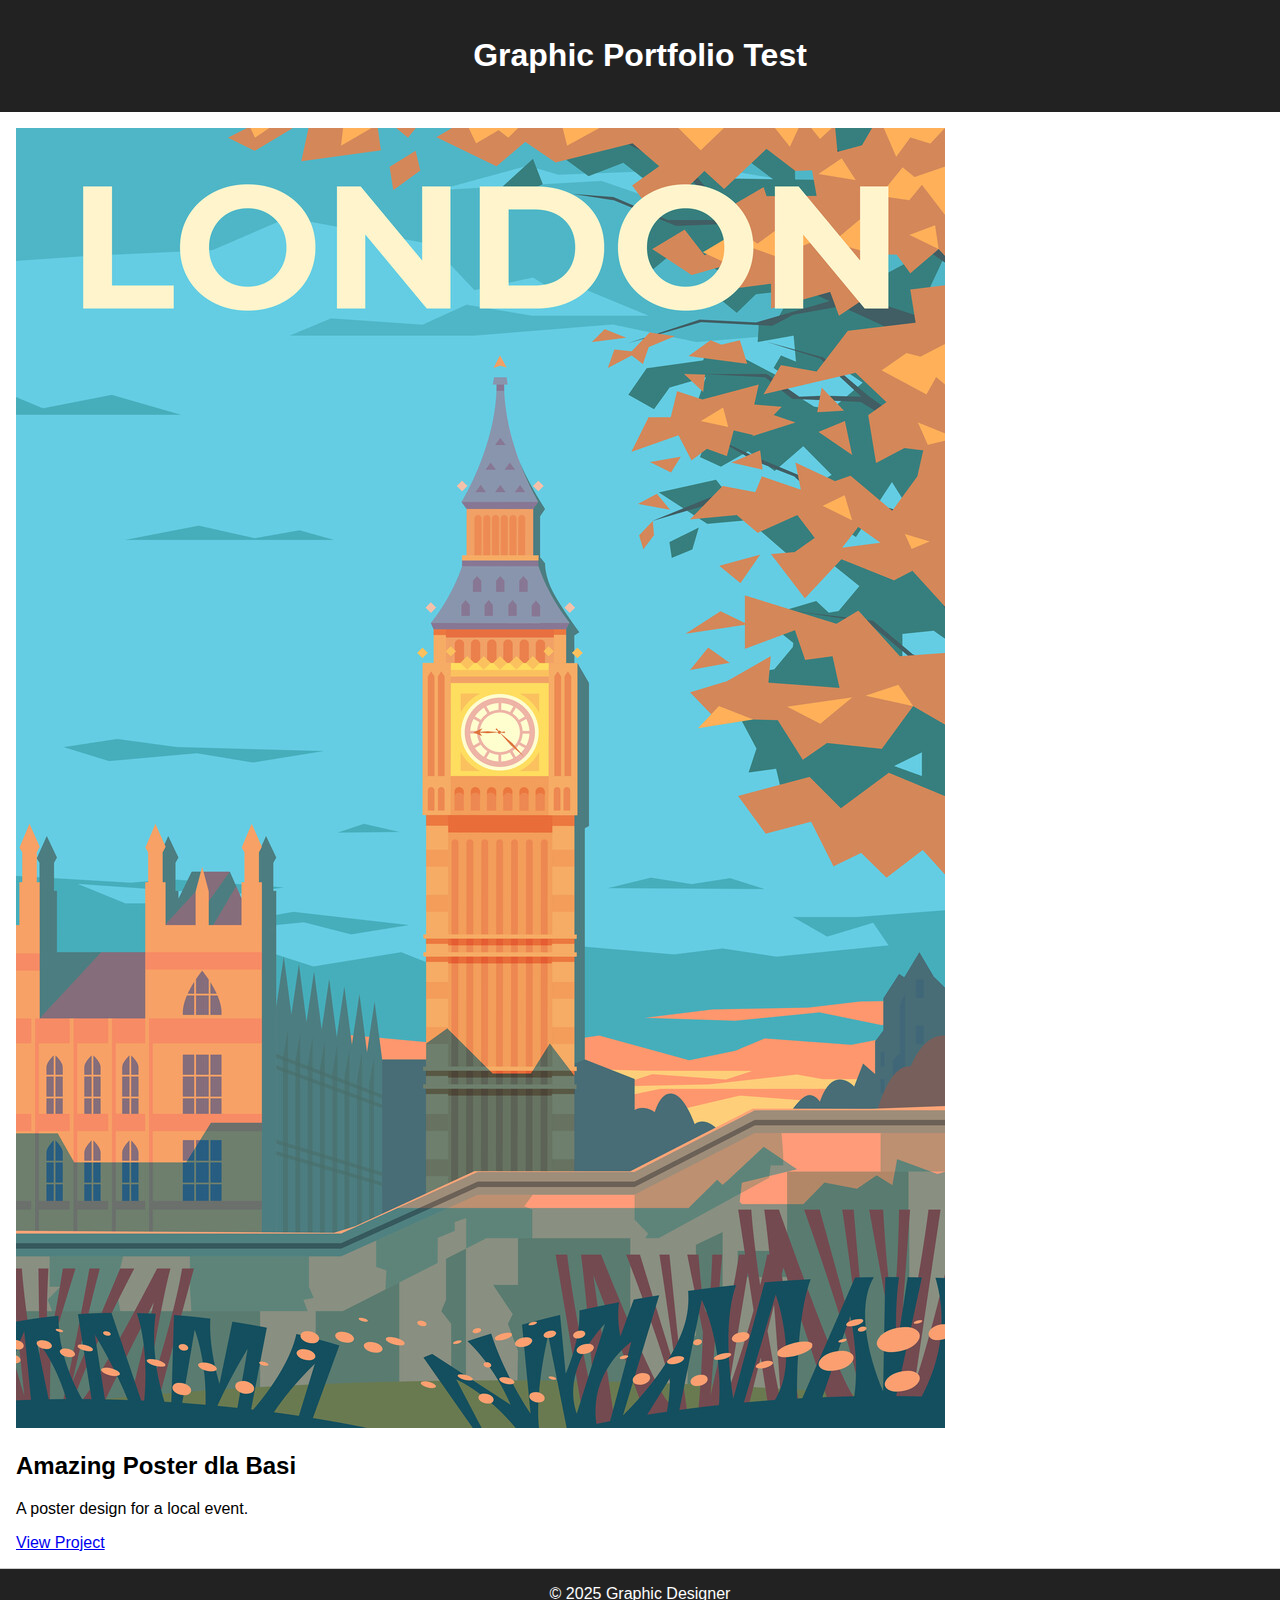
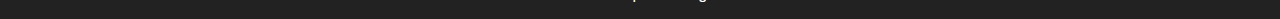
<file: index.html>
<!doctype html><html lang=en><head><meta name=generator content="Hugo 0.152.2"><meta charset=UTF-8><meta name=viewport content="width=device-width,initial-scale=1"><title>Barbara Berk</title><link rel=stylesheet href=/css/style.css></head><body><header><h1>Graphic Portfolio Test</h1></header><section id=projects><article class=project><img src=/images/poster1.jpg alt="Amazing Poster dla Basi"><h2>Amazing Poster dla Basi</h2><p>A poster design for a local event.</p><a href=https://example.pl>View Project</a></article></section><footer>&copy; 2025 Graphic Designer</footer></body></html>
</file>
